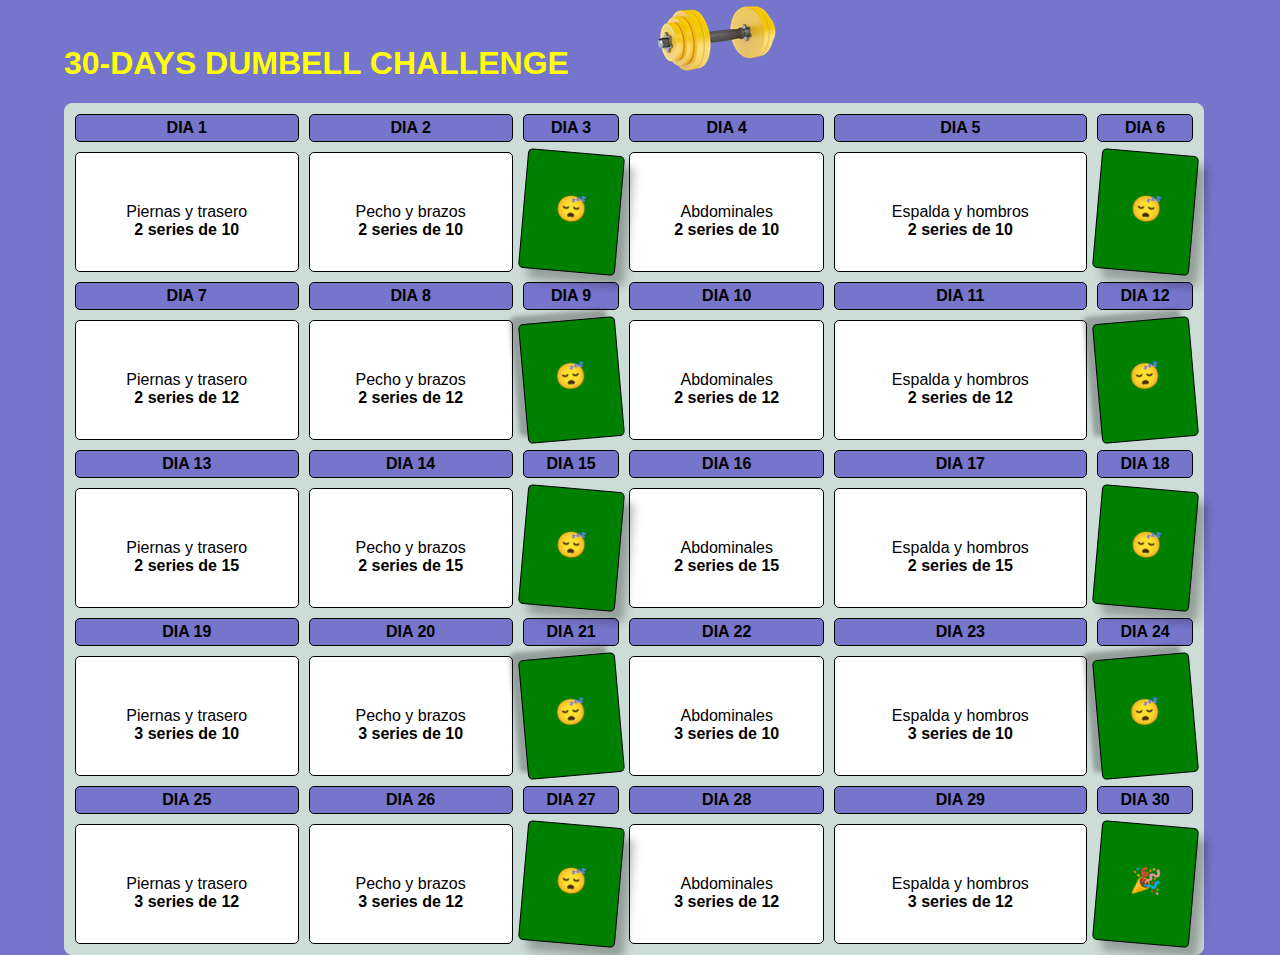
<file: index.html>
<!DOCTYPE html>
<html lang="es">
<head>
    <meta charset="UTF-8" />
    <meta name="viewport" content="width=device-width, initial-scale=1.0">
    <title>Dumble Challenge</title>
    <style>
        table, td, th {border: 1px solid black}
         </style>
    <link rel="stylesheet" href="./css/dumbell.css">
<link rel="shortcut icon" href="./img/gym.png">
</head>
<body>
    <h1>30-DAYS DUMBELL CHALLENGE
<img src="./img/pesas.png">
    </h1>
<table width="98%">
 <tr>
    <th>DIA 1</th>
    <th>DIA 2</th>
    <th>DIA 3</th>
    <th>DIA 4</th>
    <th>DIA 5</th>
    <th>DIA 6</th>
 </tr>  
 <tr>
    <td>
        <p>Piernas y trasero
            <br>
            <strong>2 series de 10</strong></p>
    </td>
    <td>
        <p>Pecho y brazos 
            <br>
            <strong>2 series de 10</strong></p>
      
    <td class="caja1"  class="emoticono">
        <p style="font-size:25px">&#128564;</p>   
    </td>
    <td><p>Abdominales
        <br>
        <strong>2 series de 10</strong></p>
    </th>
    <td><p>Espalda y hombros
        <br>
        <strong>2 series de 10</strong></p></th>
    <td class="caja1" class="emoticono"><p style="font-size:25px">&#128564;</p> </th>
 </tr> 
 <tr>
    <th>DIA 7</th>
    <th>DIA 8</th>
    <th>DIA 9</th>
    <th>DIA 10</th>
    <th>DIA 11</th>
    <th>DIA 12</th>
 </tr> 
 <tr>
    <td>
        <p>Piernas y trasero
            <br>
            <strong>2 series de 12</strong></p>
    </td>
    <td>
        <p>Pecho y brazos
            <br>
            <strong>2 series de 12</strong></p>
    </td>
    <td class="caja2" class="emoticono">
        <p style="font-size:25px">&#128564;</p>   
    </td>
    <td><p>Abdominales
        <br>
        <strong>2 series de 12</strong></p>
    </td>
    <td><p>Espalda y hombros
        <br>
        <strong>2 series de 12</strong></p></th>
    <td class="caja2" class="emoticono"><p style="font-size:25px">&#128564;</p> </th>
 </tr> 
 <tr>
    <th>DIA 13</th>
    <th>DIA 14</th>
    <th>DIA 15</th>
    <th>DIA 16</th>
    <th>DIA 17</th>
    <th>DIA 18</th>
 </tr> 
 <tr>
    <td>
        <p>Piernas y trasero
            <br>
            <strong>2 series de 15</strong></p>
    </td>
    <td>
        <p>Pecho y brazos
            <br>
            <strong>2 series de 15</strong></p>
    </td>
    <td class="caja1" class="emoticono">
        <p style="font-size:25px">&#128564;</p>   
    </td>
    <td><p>Abdominales
        <br>
        <strong>2 series de 15</strong></p>
    </td>
    <td><p>Espalda y hombros
        <br>
        <strong>2 series de 15</strong></p>
    </td>
    <td class="caja1" class="emoticono">
        <p style="font-size:25px">&#128564;</p> 
    </td>
 </tr> 
 <tr>
    <th>DIA 19</th>
    <th>DIA 20</th>
    <th>DIA 21</th>
    <th>DIA 22</th>
    <th>DIA 23</th>
    <th>DIA 24</th>
 </tr> 
 <tr>
    <td>
        <p>Piernas y trasero
            <br>
            <strong>3 series de 10</strong></p>
    </td>
    <td>
        <p>Pecho y brazos
    <br>
            <strong>3 series de 10</strong></p>
    </td>
    <td class="caja2" class="emoticono">
        <p style="font-size:25px">&#128564;</p>   
    </td>
    <td>
        <p>Abdominales 
            <br>
            <strong>3 series de 10</strong></p>
    </td>
    <td><p>Espalda y hombros <br>
        <strong>3 series de 10</strong></p>
    </td>
    <td class="caja2" class="emoticono"><p style="font-size:25px">&#128564;</p> 
    </td>
 </tr> 
 <tr>
    <th>DIA 25</th>
    <th>DIA 26</th>
    <th>DIA 27</th>
    <th>DIA 28</th>
    <th>DIA 29</th>
    <th>DIA 30</th>
 </tr> 
 <tr>
    <td>
        <p>Piernas y trasero
            <br>
            <strong>3 series de 12</strong></p>
    </td>
    <td>
        <p>Pecho y brazos
            <br>
            <strong>3 series de 12</strong></p>
    </td>
    <td class="caja1" class="emoticono">
        <p style="font-size:25px">&#128564;</p>   
    </td>
    <td><p>Abdominales
        <br>
        <strong>3 series de 12</strong></p>
    </td>
    <td><p>Espalda y hombros
        <br>
        <strong>3 series de 12</strong></p></th>
    <td class="caja1" class="emoticono"><p style="font-size:25px">&#127881;</p> </th>
 </tr> 
 </table>  
  
</body>
</html>
</file>
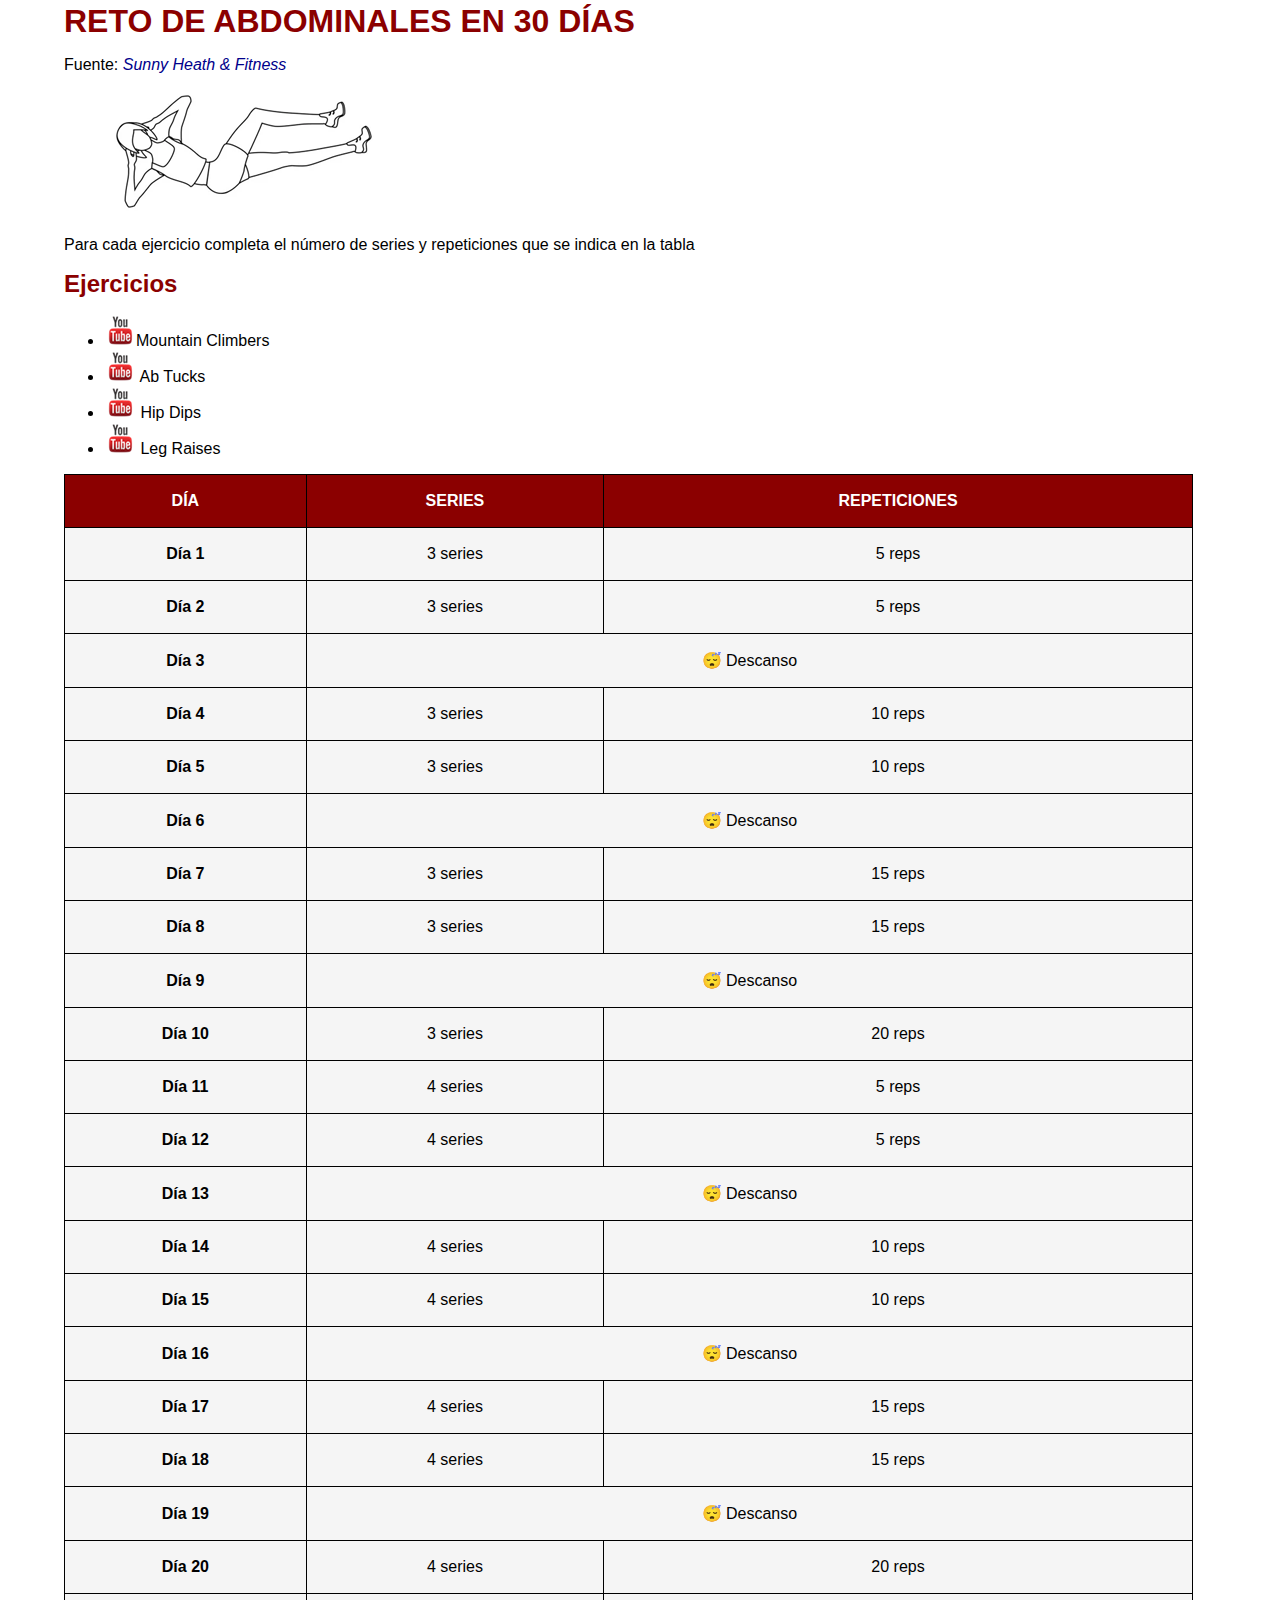
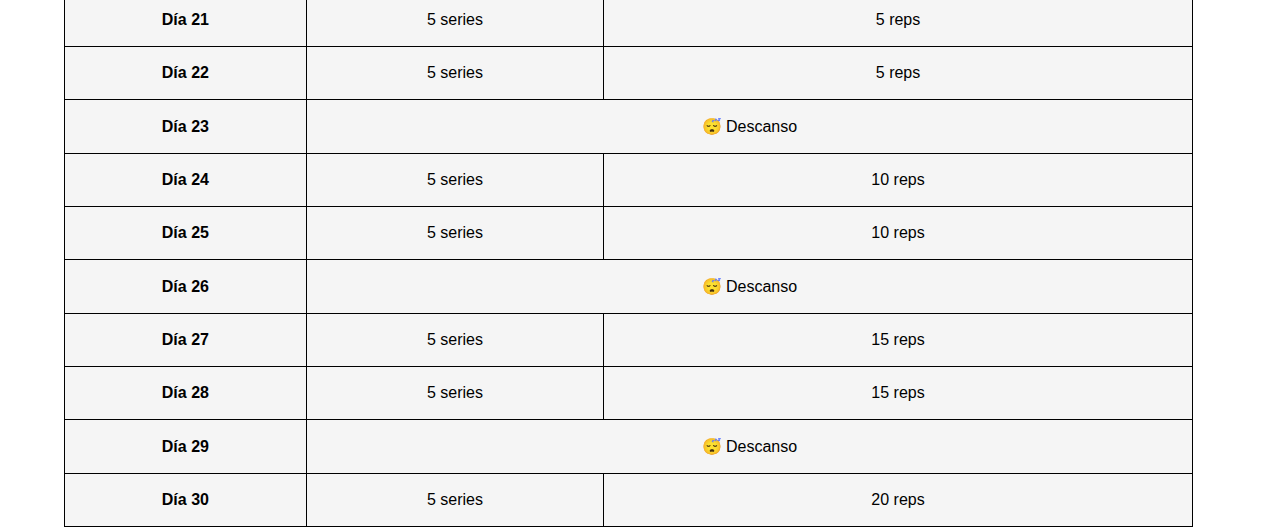
<file: abs.html>
<!DOCTYPE html>
<html lang="es">
<head>
    <meta charset="UTF-8" />
    <meta name="viewport" content="width=device-width, initial-scale=1.0">
    <title>ABS</title>
    <style>
        table, td, th {border: 1px solid black}
         </style>
    <link rel="stylesheet" href="./css/abs.css">
<link rel="shortcut icon" href="./img/gym.png">

</head>
<body>
    <h1>RETO DE ABDOMINALES EN 30 DÍAS</h1>
    <P>Fuente: <em><a target=”_blank” href=https://sunnyhealthfitness.com/blogs/fitness-programs/30-day-ab-workout-challenge rel="noopener">Sunny Heath & Fitness</a></em></P>
    <img src="./img/abs.png">
    <p>Para cada ejercicio completa el número de series y repeticiones que se indica en la tabla</p>
    <h2>Ejercicios</h2>
    <ul>
    <li><a target="_blank" href="https://www.youtube.com/watch?v=U9OPHAlIicw" rel="noopener"><img src="./img/YouTube-Icon.png"></a>Mountain Climbers</li>
   
    <li><a target="_blannk" href="https://youtu.be/Zf1KjiRbtjM?si=dv1Czhb3rOOmLmd7" rel="noopener">
        <img src="./img/YouTube-Icon.png"></a> Ab Tucks</li>
    <li><a target="_blank" href="https://www.youtube.com/watch?v=XAT8SDAj5EM&t=5s" rel="noopener">
        <img src="./img/YouTube-Icon.png"></a> Hip Dips</li>
    <li><a target="_blank" href="https://www.youtube.com/watch?v=6mDUQZTdrtM" rel="noopener">
        <img src="./img/YouTube-Icon.png"></a> Leg Raises</li>
</ul>
<table width="98%">
 <tr>
    <th><p><strong>DÍA</strong></p></th>
    <th><p><strong>SERIES</strong></p></th>
    <th colspan="2"><p></p><strong>REPETICIONES</strong></p></th>
 </tr>
 <tr>
    <td><strong>Día 1</strong></td>
    <td><p>3 series</p></td>
    <td colspan="2">5 reps</td>
</tr>
 <tr>
    <td><strong>Día 2</strong></td>
    <td><p>3 series</p></td>
    <td colspan="2">5 reps</td>   
 </tr>
 <tr>
    <td><strong>Día 3</strong></td>
    <td colspan="3"><p>&#128564; Descanso</p>
    </td>
 </tr>
 <tr>
    <td><strong>Día 4</strong></td>
    <td><p>3 series</p></td>
    <td colspan="2">10 reps</td>   
 </tr>
 <tr>
    <td><strong>Día 5</strong></td>
    <td><p>3 series</p></td>
    <td colspan="2">10 reps</td>  
 </tr>
 <tr>
    <td><strong>Día 6</strong></td>
    <td colspan="3"><p>&#128564; Descanso</p>
    </td>
 </tr>
 <tr>
    <td><strong>Día 7</strong></td>
    <td><p>3 series</p></td>
    <td colspan="2">15 reps</td>  
 </tr>
 <tr>
    <td><strong>Día 8</strong></td>
    <td><p>3 series</p></td>
    <td colspan="2">15 reps</td></tr>
 <tr>
    <td><strong>Día 9</strong></td>
    <td colspan="3"><p>&#128564; Descanso</p>
    </td> 
 </tr>
 <tr>
    <td><strong>Día 10</strong></td>
    <td><p>3 series</p></td>
    <td colspan="2">20 reps</td></tr>  
 </tr>
 <tr>
    <td><strong>Día 11</strong></td>
    <td><p>4 series</p></td>
    <td colspan="2">5 reps</td></tr>
 </tr>
 <tr>
    <td><strong>Día 12</strong></td>
    <td><p>4 series</p></td>
    <td colspan="2">5 reps</td></tr>  
 </tr>
 <tr>
    <td><strong>Día 13</strong></td>
    <td colspan="3"><p>&#128564; Descanso</p>
    </td>   
 </tr>
 <tr>
    <td><strong>Día 14</strong></td>
    <td><p>4 series</p></td>
    <td colspan="2">10 reps</td></tr>  
 </tr>
 <tr>
    <td><strong>Día 15</strong></td>
    <td><p>4 series</p></td>
    <td colspan="2">10 reps</td></tr> 
 </tr>
 <tr>
    <td><strong>Día 16</strong></td>
    <td colspan="3"><p>&#128564; Descanso</p>
    </td>  
 </tr>
 <tr>
    <td><strong>Día 17</strong></td>
    <td><p>4 series</p></td>
    <td colspan="2">15 reps</td></tr> 
 </tr>
 <tr>
    <td><strong>Día 18</strong></td>
    <td><p>4 series</p></td>
    <td colspan="2">15 reps</td></tr> 
 </tr>
 <tr>
    <td><strong>Día 19</strong></td>
    <td colspan="3"><p>&#128564; Descanso</p>
    </td>   
 </tr>
 <tr>
    <td><strong>Día 20</strong></td>
    <td><p>4 series</p></td>
    <td colspan="2">20 reps</td></tr> 
 </tr>
 <tr>
    <td><strong>Día 21</strong></td>
    <td><p>5 series</p></td>
    <td colspan="2">5 reps</td></tr> 
 </tr>
 <tr> <td><strong>Día 22</strong></td>
    <td><p>5 series</p></td>
    <td colspan="2">5 reps</td></tr> </tr>
 <tr>
    <td><strong>Día 23</strong></td>
    <td colspan="3"><p>&#128564; Descanso</p>
    </td>  
 </tr>
 <tr>
    <td><strong>Día 24</strong></td>
    <td><p>5 series</p></td>
    <td colspan="2">10 reps</td></tr>
 </tr>
 <tr>
    <td><strong>Día 25</strong></td>
    <td><p>5 series</p></td>
    <td colspan="2">10 reps</td></tr>
 </tr>
 <tr>
    <td><strong>Día 26</strong></td>
    <td colspan="3"><p>&#128564; Descanso</p>
    </td>  
 </tr>
 <tr>
    <td><strong>Día 27</strong></td>
    <td><p>5 series</p></td>
    <td colspan="2">15 reps</td></tr>
 </tr>
 <tr>
    <td><strong>Día 28</strong></td>
    <td><p>5 series</p></td>
    <td colspan="2">15 reps</td></tr>
 </tr>
 <tr>
    <td><strong>Día 29</strong></td>
    <td colspan="3"><p>&#128564; Descanso</p>
    </td>   
 </tr>
 <tr>
    <td><strong>Día 30</strong></td>
    <td><p>5 series</p></td>
    <td colspan="2">20 reps</td></tr>
 </tr>
 </table>   
</body>
</html>
</file>
<file: css/dumbell.css>
body {
  font-family: Nunito, 'Open Sans', 'Segoe UI', Tahoma, Geneva, Verdana, sans-serif;
  width: 90%;
  margin: 0 auto;
  background-color: rgb(117, 117, 203);
  -webkit-user-select: none;
  /* Compatibilidad con WebKit */
  user-select: none;
  /* Para navegadores modernos */
}

table {border-color: rgb(204, 220, 215);
  border-top-right-radius: 12px;
    border-bottom-right-radius: 12px;
    border-top-left-radius: 12px;
    border-bottom-left-radius: 12px;
  border-spacing: 10px;
  width: 99%;
  
  background-color:  rgb(204, 220, 215);
  border-collapse: separate;
  /* Es importante usar 'separate' */
  border-spacing: 10px;
  /* Espaciado entre celdas para apreciar el efecto de bordes redondeados */
  border-radius: 8px;
}

tr { 
  border: 0px solid;
}

td,
th {background-color: rgb(117, 117, 203);
  text-align: center;
  height: 1.5em;
  border-top-right-radius: 5px;
    border-bottom-right-radius: 5px;
    border-top-left-radius: 5px;
    border-bottom-left-radius: 5px;
}
.emoticono { 
  background-color: green;
}

.caja1 {
  box-shadow: 10px 10px 10px 0 rgba(20, 20, 20, 0.3);
  transform: rotate(5deg);   
  background-color: green;   
}
.caja2 { background-color: green;
  box-shadow: -8px -8px 4px 0 rgba(20, 20, 20, 0.3);
  transform: rotate(-5deg);
}

.ancho {
  width: 19.5%;
}
td {
  vertical-align: super;
  padding: 1em 0;
  background-color: white;
}

th {
  color: black;
  
  font-weight: 900;
}

.blanco {
  background-color: white;
}

h1,
h2,
h3 {
  margin-top: 3px;
}

h1 { color: yellow;
  font-weight: 900;
}

.inclinar {
  display: inline-block;
  /* Necesario para que la rotación funcione correctamente */
  transform: rotate(-7deg);
  /* Rota el texto 45 grados */
}

cite {
  color: gray;
}

a {
  text-decoration: none;
  color: DarkBlue;
}

a:hover {
  text-decoration: underline;
}

button {
  font-variant: small-caps;
  cursor: pointer
}
</file>
<file: css/abs.css>
body {
  font-family: Nunito, 'Open Sans', 'Segoe UI', Tahoma, Geneva, Verdana, sans-serif;
  width: 90%;
  margin: 0 auto;
  /*background-color: #fbf9ea;*/
  -webkit-user-select: none;
  /* Compatibilidad con WebKit */
  user-select: none;
  /* Para navegadores modernos */
}

table {
  border-collapse: collapse;
  background-color: whitesmoke;
}

tr {
  border: 1px solid black
}

td,
th {
  border: 1px solid black;
  text-align: center;
  height: 1.5em;
}

.sombra {
  letter-spacing: 3px;
  color: darkred;
  font-weight: 300;
}

th {
  background-color: darkred;
  color: white
}

h1,
h2,
h3 {
  color: darkred;
  margin-top: 3px;
  margin-bottom: 3px;
  font-weight: 900;
}

cite {
  color: gray;
}

a {
  text-decoration: none;
  color: DarkBlue;
}

a:hover {
  text-decoration: underline;
}

button {
  font-variant: small-caps;
  cursor: pointer
}
</file>
